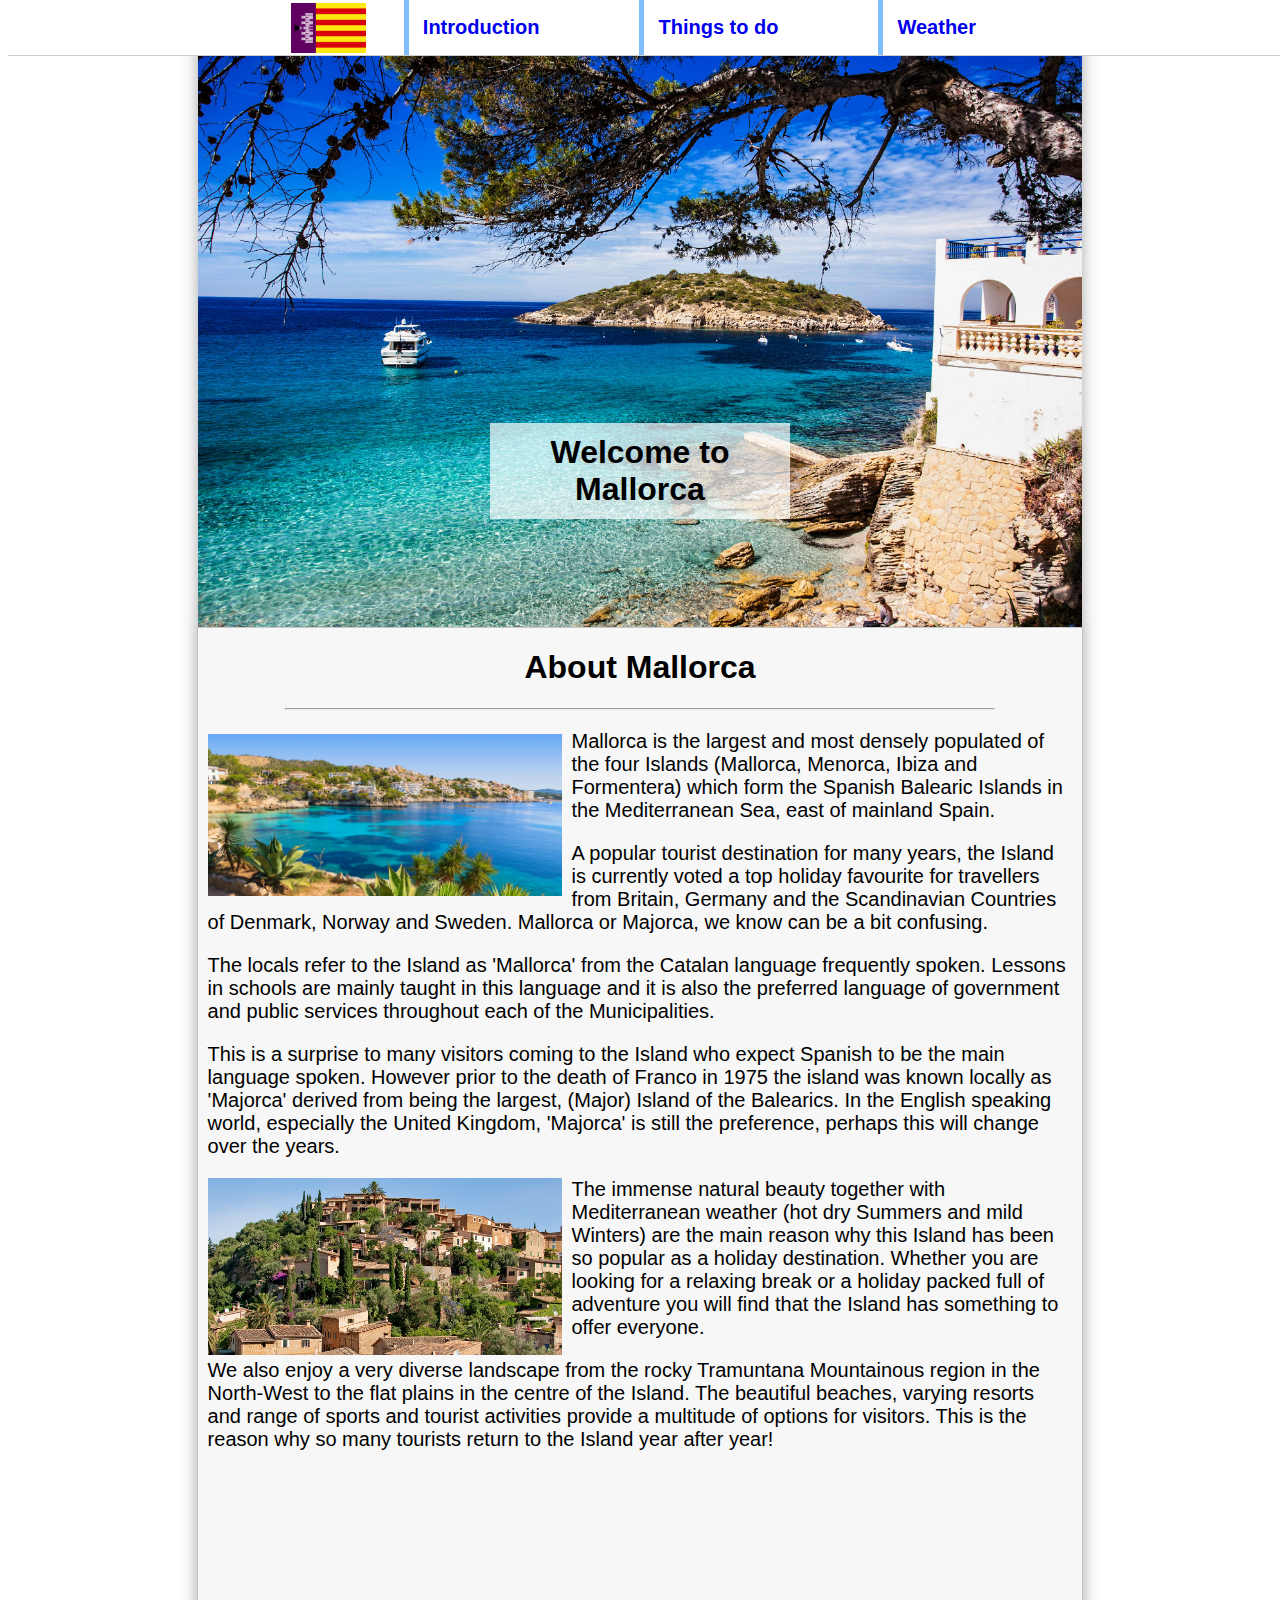
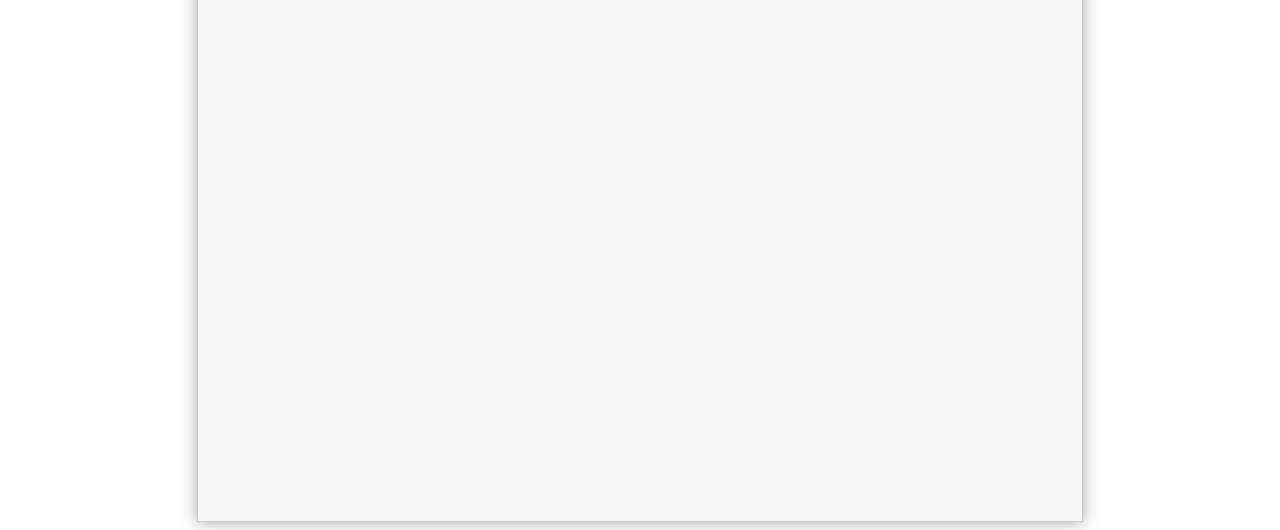
<file: index.html>
<!DOCTYPE html>
<html>
  <head>
    <title>Mallorca</title>
    <meta charset="UTF-8">
    <meta name="viewport" content="width=device-width, initial-scale=1">
    <link rel="stylesheet" type="text/css" href="style.css">
  </head>
  <body>
  	<div class="nav">
  		<ul id="nav-options">
  			<li><a href="weather.html">Weather</a></li>
  			<li><a href="#">Things to do</a>   
          <div class="things-dropdown-content">
            <a href="#">Nature & parks</a>
            <a href="#">Sightseeing</a>
            <a href="#">Tours</a>
            <a href="#">Hotels</a>
          </div>
        </li>  
  			<li><a href="index.html">Introduction</a></li>
        <a href="index.html"><img id="nav-picture" src="Assets/Images/mallorca-flag.gif" alt="flag of mallorca"></a>
  		</ul>
  	</div>
  	<h1 id="welcome">Welcome to Mallorca</h1>
  	<img id="header-picture" src="Assets/Images/header.jpg" alt="coast of Majorca with a ship on the water">
  	<div class="content-container">
  		<h1 id="content-header">About Mallorca<h2>
  		<hr style="max-width: 80%">
  		<img id="first-picture" src="Assets/Images/about-mallorca-pic1.jpg" alt="beautiful coast with a city on the hills">
  		<p>Mallorca is the largest and most densely populated of the four Islands (Mallorca, Menorca, Ibiza and Formentera) which form the Spanish Balearic Islands in the Mediterranean Sea, east of mainland Spain.</p>

		<p>A popular tourist destination for many years, the Island is currently voted a top holiday favourite for travellers from Britain, Germany and the Scandinavian Countries of Denmark, Norway and Sweden.
		Mallorca or Majorca, we know can be a bit confusing.</p>

		<p>The locals refer to the Island as 'Mallorca' from the Catalan language frequently spoken. Lessons in schools are mainly taught in this language and it is also the preferred language of government and public services throughout each of the Municipalities.</p>

		<p>This is a surprise to many visitors coming to the Island who expect Spanish to

		be the main language spoken. However prior to the death of Franco in 1975 the island was known locally as 'Majorca' derived from being the largest, (Major) Island of the Balearics. In the English speaking world, especially the United Kingdom, 'Majorca' is still the preference, perhaps this will change over the years.</p>

		<img src="Assets/Images/about-mallorca-pic2.jpg" alt="a city on the hills summertime">
		<p>The immense natural beauty together with Mediterranean weather (hot dry Summers and mild Winters) are the main reason why this Island has been so popular as a holiday destination. Whether you are looking for a relaxing break or a holiday packed full of adventure you will find that the Island has something to offer everyone.</p>

		<p>We also enjoy a very diverse landscape from the rocky Tramuntana Mountainous region in the North-West to the flat plains in the centre of the Island. The beautiful beaches, varying resorts and range of sports and tourist activities provide a multitude of options for visitors. This is the reason why so many tourists return to the Island year after year!</p>

		<iframe src="https://www.youtube.com/embed/XwRBGPQKPMU" frameborder="0" allowfullscreen></iframe>
  </body>
</html>
</file>
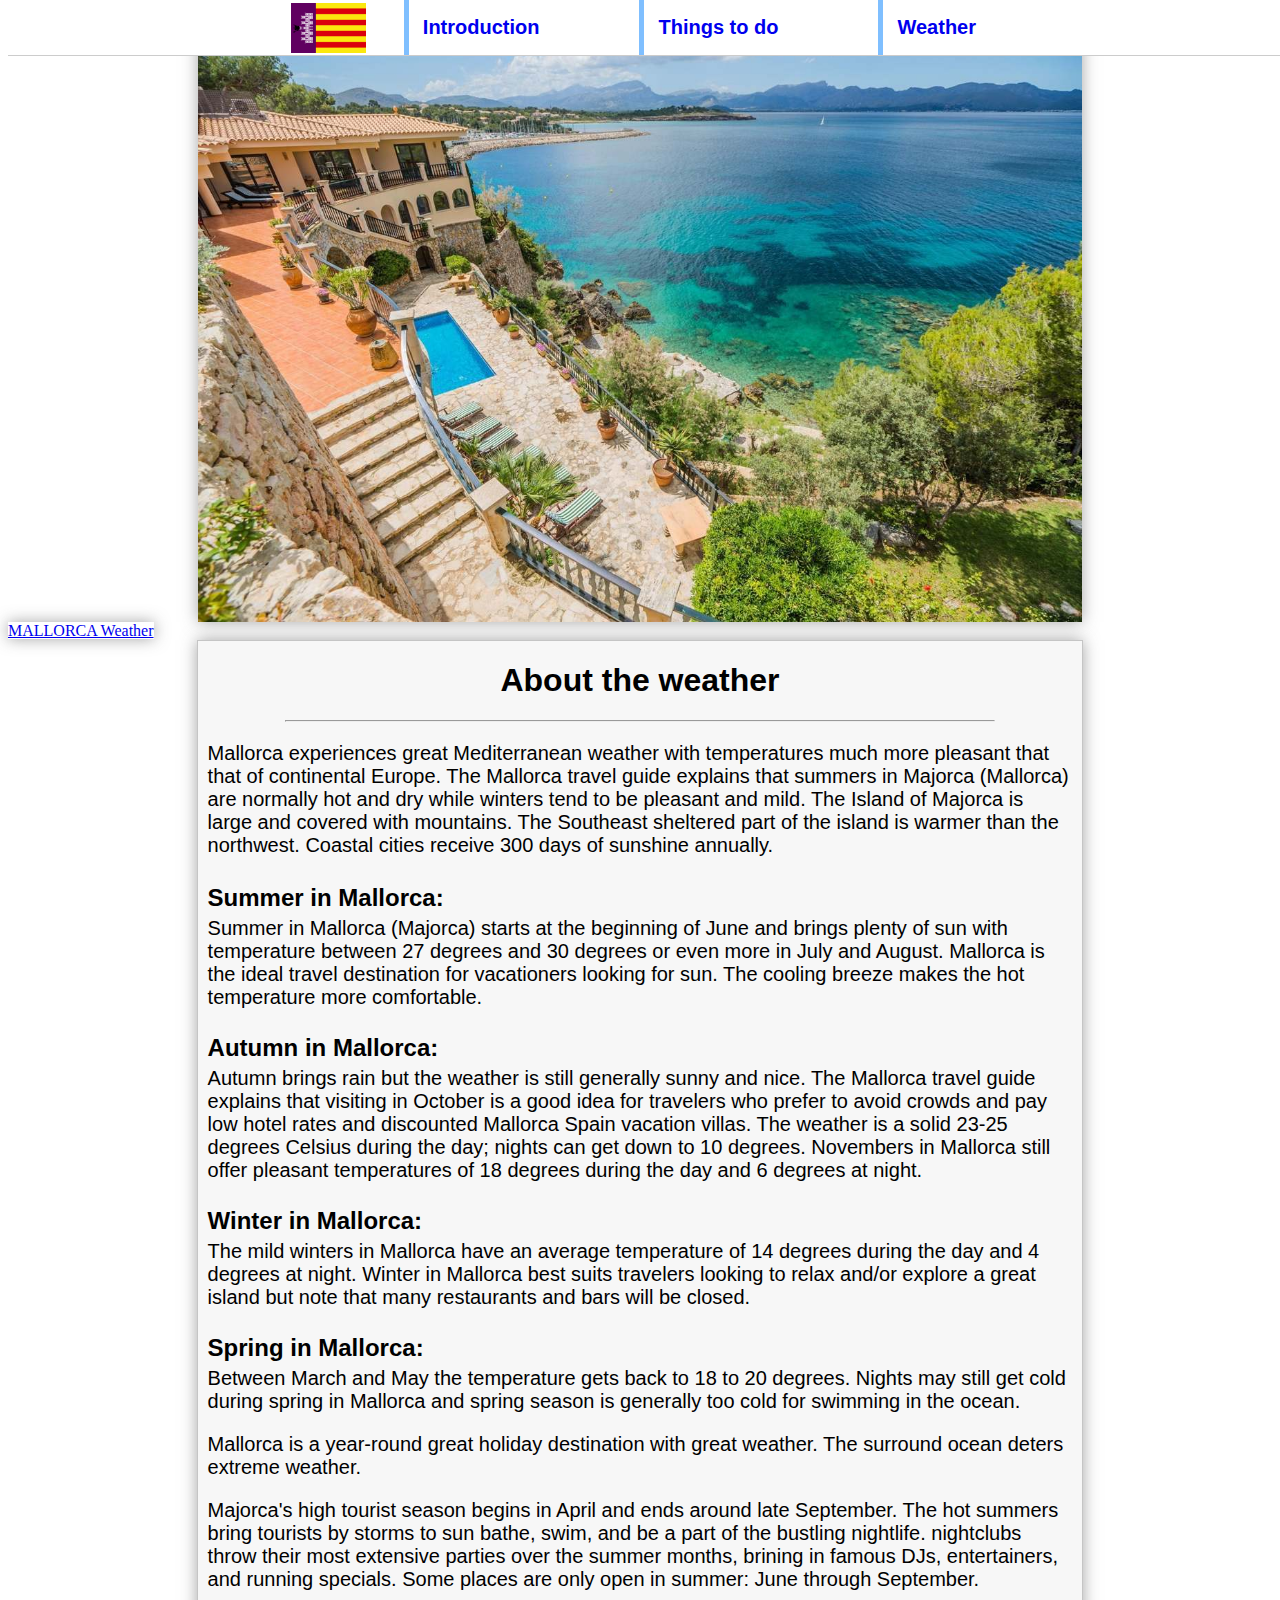
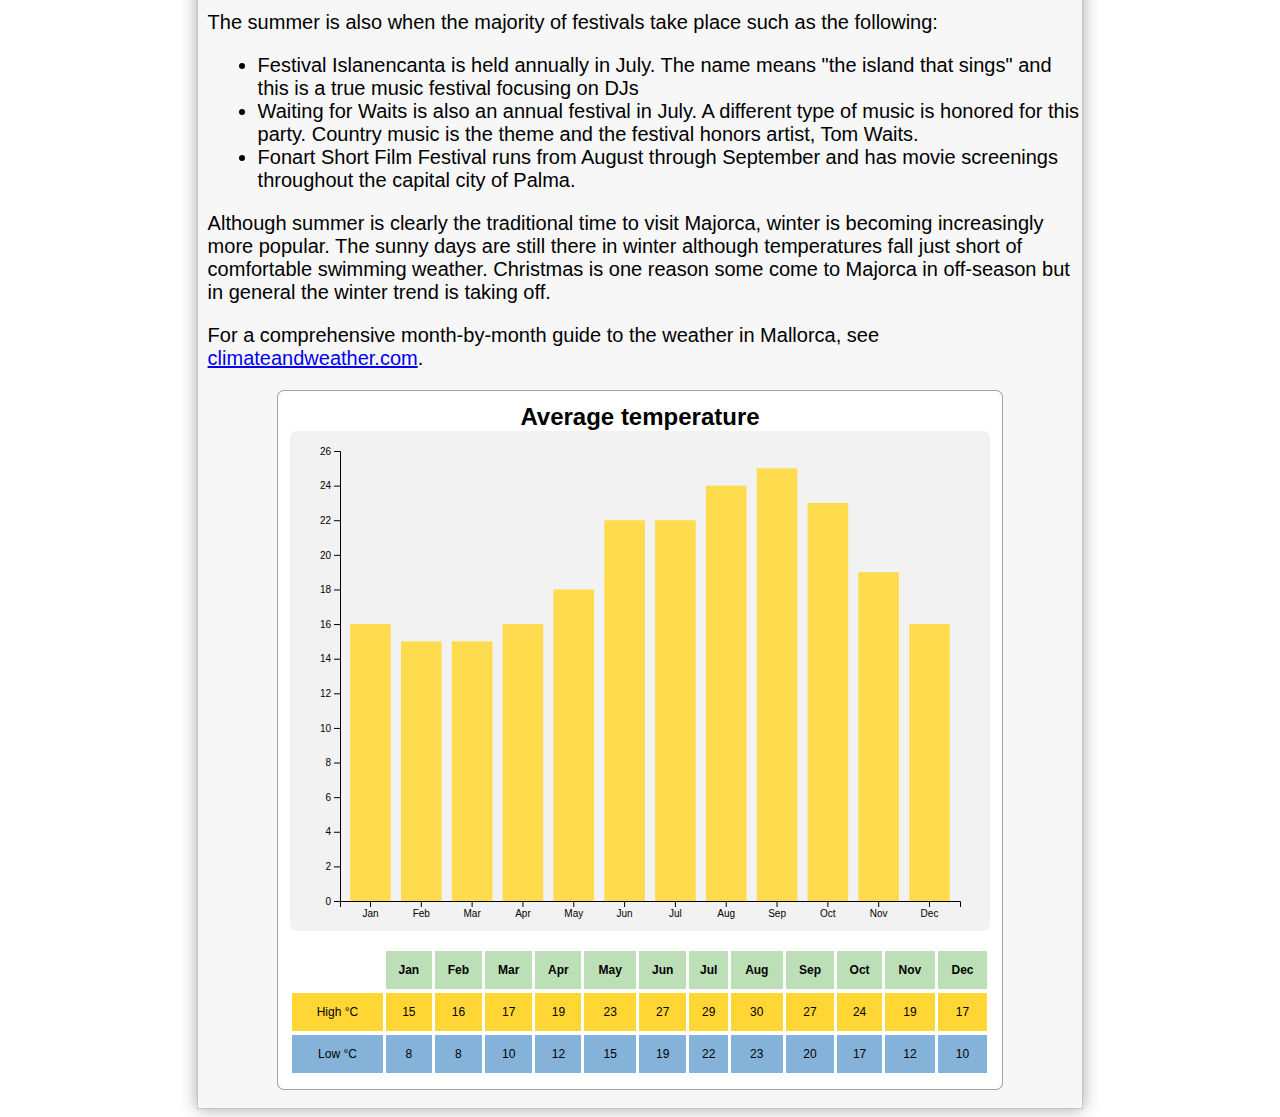
<file: weather.html>
<!DOCTYPE html>
<html>
  <head>
    <title>Mallorca: weather</title>
    <meta charset="UTF-8">
    <meta name="viewport" content="width=device-width, initial-scale=1">
    <link rel="stylesheet" type="text/css" href="style.css">
    <script type="text/javascript" src="D3/d3.js"></script>
  </head>
  <body>
    <div class="nav">
  	  <ul id="nav-options">
  		<li><a href="weather.html">Weather</a></li>
  		<li><a href="#">Things to do</a>   
          <div class="things-dropdown-content">
            <a href="#">Nature & parks</a>
		    <a href="#">Sightseeing</a>
		    <a href="#">Tours</a>
		    <a href="#">Hotels</a>
          </div>
        </li>  
  		<li><a href="index.html">Introduction</a></li>
        <a href="index.html"><img id="nav-picture" src="Assets/Images/mallorca-flag.gif" alt="flag of mallorca"></a>
  	  </ul>
  	</div>
  	<img id="weather-header" src="Assets/Images/weather-header.jpg" alt="luxurious apartment on the coast of Mallorca">
  	<a class="weatherwidget-io" href="https://forecast7.com/en/39d572d65/palma/" data-label_1="MALLORCA" data-label_2="Weather" data-icons="Climacons Animated" data-theme="clear" data-basecolor="rgba(245, 245, 245, 0.92)" >MALLORCA Weather</a>
	<script>
	!function(d,s,id){var js,fjs=d.getElementsByTagName(s)[0];if(!d.getElementById(id)){js=d.createElement(s);js.id=id;js.src='https://weatherwidget.io/js/widget.min.js';fjs.parentNode.insertBefore(js,fjs);}}(document,'script','weatherwidget-io-js');
	</script>
  	<div class="content-container">
  	  <h1 id="content-header">About the weather<h1>
  	  <hr style="max-width: 80%">
	  <p>
	  Mallorca experiences great Mediterranean weather with temperatures much more pleasant that that of continental Europe.  The Mallorca travel guide explains that summers in Majorca (Mallorca) are normally hot and dry while winters tend to be pleasant and mild. The Island of Majorca is large and covered with mountains. The Southeast sheltered part of the island is warmer than the northwest. Coastal cities receive 300 days of sunshine annually.</p>

	  <h2 class="weather-h2">Summer in Mallorca:</h2>
	  <p>Summer in Mallorca (Majorca) starts at the beginning of June and brings plenty of sun with temperature between 27 degrees and 30 degrees or even more in July and August. Mallorca is the ideal travel destination for vacationers looking for sun.  The cooling breeze makes the hot temperature more comfortable.</p>

	  <h2 class="weather-h2">Autumn in Mallorca:</h2>
	  <p>Autumn brings rain but the weather is still generally sunny and nice.  The Mallorca travel guide explains that visiting in October is a good idea for travelers who prefer to avoid crowds and pay low hotel rates and discounted Mallorca Spain vacation villas. The weather is a solid 23-25 degrees Celsius during the day; nights can get down to 10 degrees. Novembers in Mallorca still offer pleasant temperatures of 18 degrees during the day and 6 degrees at night.</p>

	  <h2 class="weather-h2">Winter in Mallorca:</h2>
	  <p>The mild winters in Mallorca have an average temperature of 14 degrees during the day and 4 degrees at night. Winter in Mallorca best suits travelers looking to relax and/or explore a great island but note that many restaurants and bars will be closed.</p>

	  <h2 class="weather-h2">Spring in Mallorca:</h2>
	  <p>Between March and May the temperature gets back to 18 to 20 degrees. Nights may still get cold during spring in Mallorca and spring season is generally too cold for swimming in the ocean.</p>

	  <p>Mallorca is a year-round great holiday destination with great weather. The surround ocean deters extreme weather.</p>

	  <p>Majorca's high tourist season begins in April and ends around late September. The hot summers bring tourists by storms to sun bathe, swim, and be a part of the bustling nightlife. nightclubs throw their most extensive parties over the summer months, brining in famous DJs, entertainers, and running specials. Some places are only open in summer: June through September.</p>

	  <p>The summer is also when the majority of festivals take place such as the following:</p>
	  <ul class="weather-ul">
	    <li>Festival Islanencanta is held annually in July. The name means "the island that sings" and this is a true music festival focusing on DJs</li>
	    <li>Waiting for Waits is also an annual festival in July. A different type of music is honored for this party. Country music is the theme and the festival honors artist, Tom Waits.</li>
	    <li>Fonart Short Film Festival runs from August through September and has movie screenings throughout the capital city of Palma.</li>
	  </ul>
	  <p>Although summer is clearly the traditional time to visit Majorca, winter is becoming increasingly more popular. The sunny days are still there in winter although temperatures fall just short of comfortable swimming weather. Christmas is one reason some come to Majorca in off-season but in general the winter trend is taking off.</p>

	  <p>For a comprehensive month-by-month guide to the weather in Mallorca, see <a href="http://www.climateandweather.com/weather-in-mallorca" target="_blank">climateandweather.com</a>.</p>
 		<div id="temperature-container">
 		  <h2 id="temperature-header">Average temperature</h2>
		  <svg id="svg" width="700" height="500"></svg>
		  <script type="text/javascript" src="weather-graph-scripts.js"></script>
		  <table class="high-low-table">
		    <tbody>
		      <tr class="table-header">
		      	<th>   </th>
		      	<th>Jan</th>
		      	<th>Feb</th>
		      	<th>Mar</th>
		      	<th>Apr</th>
		      	<th>May</th>
		      	<th>Jun</th>
		      	<th>Jul</th>
		      	<th>Aug</th>
		      	<th>Sep</th>
		      	<th>Oct</th>
		      	<th>Nov</th>
		      	<th>Dec</th>
		      </tr>
		      <tr class="table-high-temp">
		        <td>High °C</td>
		        <td>15</td>
		        <td>16</td>
		        <td>17</td>
		        <td>19</td>
		        <td>23</td>
		        <td>27</td>
		        <td>29</td>
		        <td>30</td>
		        <td>27</td>
		        <td>24</td>
		        <td>19</td>
		        <td>17</td>
		      </tr>
		      <tr class="table-low-temp">
		      	<td>Low °C</td>
		      	<td>8</td>
		      	<td>8</td>
		      	<td>10</td>
		      	<td>12</td>
		      	<td>15</td>
		      	<td>19</td>
		      	<td>22</td>
		      	<td>23</td>
		      	<td>20</td>
		      	<td>17</td>
		      	<td>12</td>
		      	<td>10</td>
		      </tr>
		    </tbody>
		  </table>
		</div>
  </body>
</html>
</file>
<file: style.css>
/*****************
	index.html
*****************/
#welcome {
	font-family: Arial, Helvetica, sans-serif;
	color: black;
	position: absolute;
	text-align: center;
	top: 50%;
	left: 50%;
	transform: translate(-50%, -50%);
	width: 300px;
	background: rgba(255, 255, 255, 0.7);
	padding-top: 11px;
	padding-bottom: 11px;
	animation-name: fade-in;
	animation-duration: 1.5s;
	z-index: 1;
}
.nav {
	width: 100%;
	border-bottom: 1px solid rgba(0, 0, 0, 0.2);
	text-align: center;
	position: fixed;
	top: 0;
	background-color: white;
	z-index: 2;
}
#nav-options {
	list-style: none;
	margin: 0;
	padding: 0;
	overflow: hidden;
	margin-right: 298px;
}
#nav-options li {
	display: block;
	text-align: center;
	float: right;
	font-family: "Trebuchet MS", Helvetica, sans-serif;
	font-weight: bold;
	font-size: 20px;
	padding-top: 16px;
	padding-bottom: 16px;
	padding-left: 14px;
	text-decoration: none;
	border-left: 5px solid rgba(0, 128, 255, 0.5);
}
#nav-options a:visited {
	color: black;
}
#nav-options a {
	text-decoration: none;
}
#nav-options li:nth-child(n+2) {
	padding-right: 100px;
}
#nav-options li:first-child {
	padding-right: 14px;
}
#nav-options li:hover {
	background-color: rgba(0, 128, 255, 0.5);
	transition: background-color 0.3s ease-in;
}
.things-dropdown-content {
	opacity: 0;
	max-height: 0;
	position: absolute;
	visibility: hidden;
	width: 233.75px;
	height: 196px;
	background-color: white;
	margin-left: -14px;
	margin-top: 16px;
	box-shadow: 0px 0px 15px rgba(75, 75, 75, 0.5);
	transition: all 0.25s ease-out;
}
.things-dropdown-content a {
	font-family: "Trebuchet MS", Helvetica, sans-serif;
	font-size: 18px;
	padding: 14px;
	text-decoration: none;
	text-align: left;
	display: block;
}
.things-dropdown-content a:visited {
	color: black;
}
.things-dropdown-content a:hover {
	padding-top: 9px;
	background-color: rgba(0, 128, 255, 0.5);
	border-top: 5px solid rgba(0, 128, 255, 0.5);
	transition: background-color 0.4s ease-out;
}
#nav-options li:nth-child(2):hover .things-dropdown-content {
	visibility: visible;
	opacity: 1;
	max-height: 196px;
	transition: all 0.25s ease-out;
}
#nav-picture {
	float: left;
	height: 50px;
	width: auto;
	margin-left: 283px;
	padding-top: 3px;
}
#header-picture {
	display: block;
	margin-right: auto;
	margin-left: auto;
	max-width: 70%;
	padding-top: 44px;
	animation-name: fade-in;
	animation-duration: 1.5s;
	box-shadow: 0px 0px 15px rgba(75, 75, 75, 0.5);
}
@keyframes fade-in {
	0% {
		opacity: 0;
	}
	100% {
		opacity: 1;
	}
}
.content-container {
	margin-right: auto;
	margin-left: auto;
	max-width: 70%;
	background-color: rgb(247, 247, 247);
	border: 1px solid rgba(0, 0, 0, 0.2);
	box-shadow: 0px 0px 15px rgba(75, 75, 75, 0.5);
}
#content-header {
	text-align: center;
	font-family: "Trebuchet MS", Helvetica, sans-serif;
}
.content-container p {
	font-family: Arial, Helvetica, sans-serif;
	font-size: 20px;
	font-weight: normal;
	padding-left: 10px;
	padding-right: 10px;
}
.content-container img {
	float: left;
	width: 40%;
	height: auto;
	padding-left: 10px;
	padding-right: 10px;
}
#first-picture {
	padding-top: 12px;
}
.content-container iframe {
	width: 800px;
	height: 600px;
	display: block;
	margin: 0 auto;
	padding-top: 30px;
}
/*******************
	weather.html
*******************/
#weather-header {
	display: block;
	margin-right: auto;
	margin-left: auto;
	width: 70%;
	padding-top: 44px;
	animation-name: fade-in;
	animation-duration: 1.5s;
	box-shadow: 0px 0px 15px rgba(75, 75, 75, 0.5);
}
.weatherwidget-io {
	margin-right: auto;
	margin-left: auto;
	width: 70%;
	box-shadow: 0px 0px 15px rgba(75, 75, 75, 0.5);
}
.weather-h2 {
	font-family: Arial, Helvetica, sans-serif;
	padding-left: 10px;
	padding-top: 5px;
	margin-bottom: -15px;
}
.weather-ul {
	font-weight: normal;
	font-size: 20px;
	font-family: Arial, Helvetica, sans-serif;
	margin-left: 20px;
}
#temperature-container {
	width: 700px;
	display: block;
	position: relative;
	padding: 12px;
	margin-bottom: 18px;
	background-color: white;
	margin-left: auto;
	margin-right: auto;
	border-radius: 7px;
	border: 1px solid rgba(75, 75, 75, 0.5);
}
/*TEMPERATURE TABLE*/
.high-low-table {
	width: 700px;
	margin-left: auto;
	margin-right: auto;
}
.high-low-table td, th {
	text-align: center;
	margin: 0;
	padding: 12px 0;
	border-right: 1px solid rgb(255, 255, 255);
	border-bottom: 2px solid rgb(255, 255, 255);
	font-size: 12px;
	font-family: Arial, Helvetica, sans-serif;
}
.table-header {
	background-color: rgba(173, 215, 165, 0.8);
}
.table-high-temp {
	background-color: rgba(255, 204, 0, 0.8);
}
.table-low-temp {
	background-color: rgba(102, 159, 207, 0.8);
}
.table-header th:first-child {
	background-color: white;
}
/*
not working... 
.table-header th:last-of-type, .table-high-temp td:last-of-type, .table-low-temp td:last-of-type {
	border-radius: 0, 7px, 7px, 0;
	border-right: 0;
}
/*TEMPERATURE GRAPH*/
#temperature-header {
	font-family: Arial, Helvetica, sans-serif;
	text-align: center;
	padding: 0;
	margin: 0;
}
#svg {
	background-color: rgb(242, 242, 242);
	border-radius: 7px;
	margin-bottom: 18px;
	display: block;
	margin-right: auto;
	margin-left: auto;
}
.bar:hover {
	fill: rgb(255, 128, 0);
}
.tooltip {
	position: absolute;
    text-align: center;
    width: 80px;
    height: auto;
    min-height: 20px;
    padding: 2px;
    font-family: "Trebuchet MS", Helvetica, sans-serif;
    font: 12px;
    background-color: rgb(255, 255, 255);
    border: 2px solid rgb(100, 161, 209);
    color: #5E99BD;
    border-radius: 8px 8px 8px 8px;
    pointer-events: none;
    padding: 11px;
}

.tooltip:before {
    box-sizing: border-box;
    display: inline;
    font-size: 18px;
    width: 100%;
    line-height: 1;
    color: rgb(100, 161, 209);
    content: "\25BC";
    position: absolute;
    text-align: center;
    top: 100%;
    left: -2px;
}
</file>
